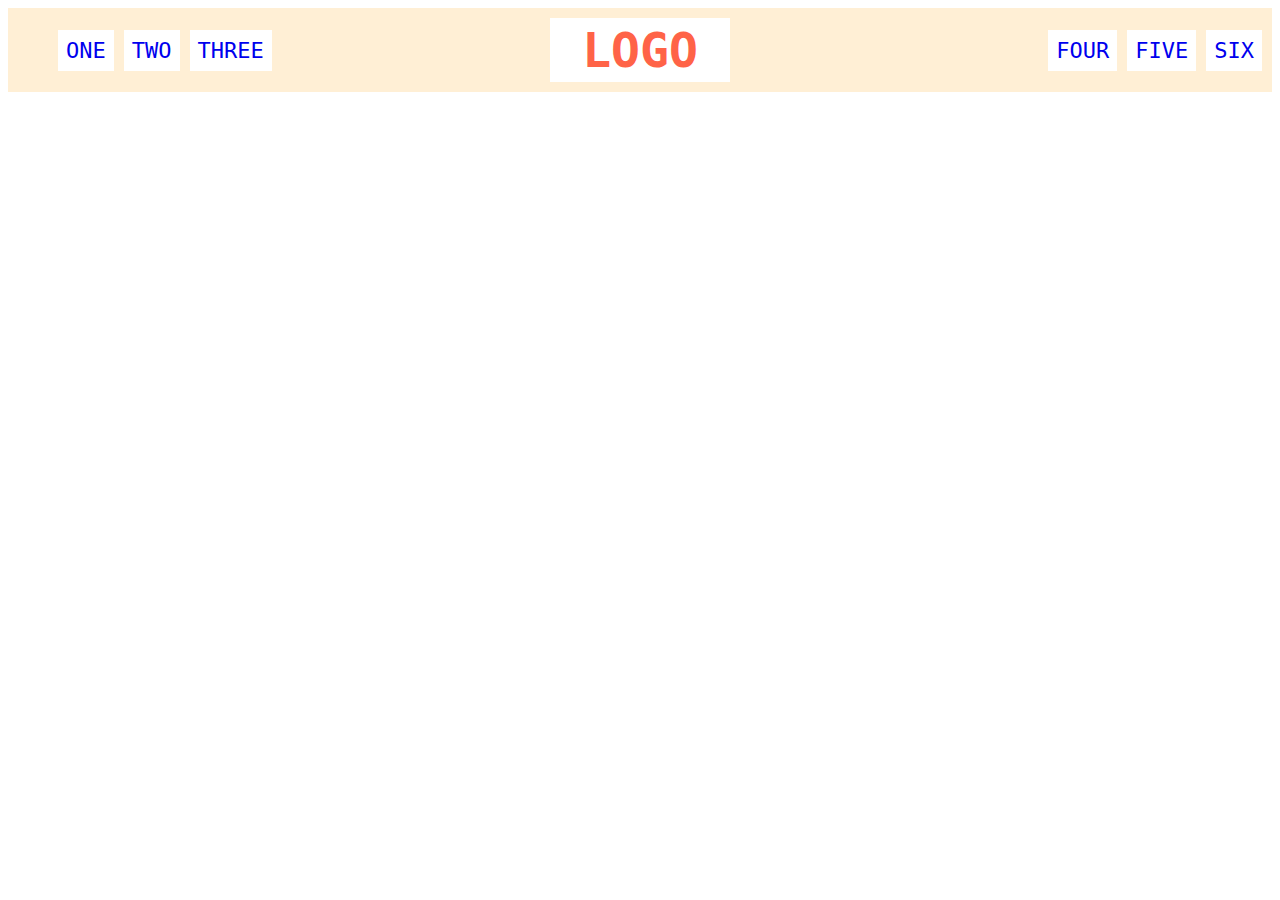
<file: flex/02-flex-header/index.html>
<!DOCTYPE html>
<html lang="en">

<head>
  <meta charset="UTF-8">
  <meta http-equiv="X-UA-Compatible" content="IE=edge">
  <meta name="viewport" content="width=device-width, initial-scale=1.0">
  <title>Flex Header</title>
  <link rel="stylesheet" href="style.css">
</head>

<body>
  <div class="header">
    <div class="left-links">
      <ul class="left">
        <li><a href="#">ONE</a></li>
        <li><a href="#">TWO</a></li>
        <li><a href="#">THREE</a></li>
      </ul>
    </div>
    <div class="logo">LOGO</div>
    <div class="right-links">
      <ul class="right">
        <li><a href="#">FOUR</a></li>
        <li><a href="#">FIVE</a></li>
        <li><a href="#">SIX</a></li>
      </ul>
    </div>
  </div>
</body>

</html>
</file>
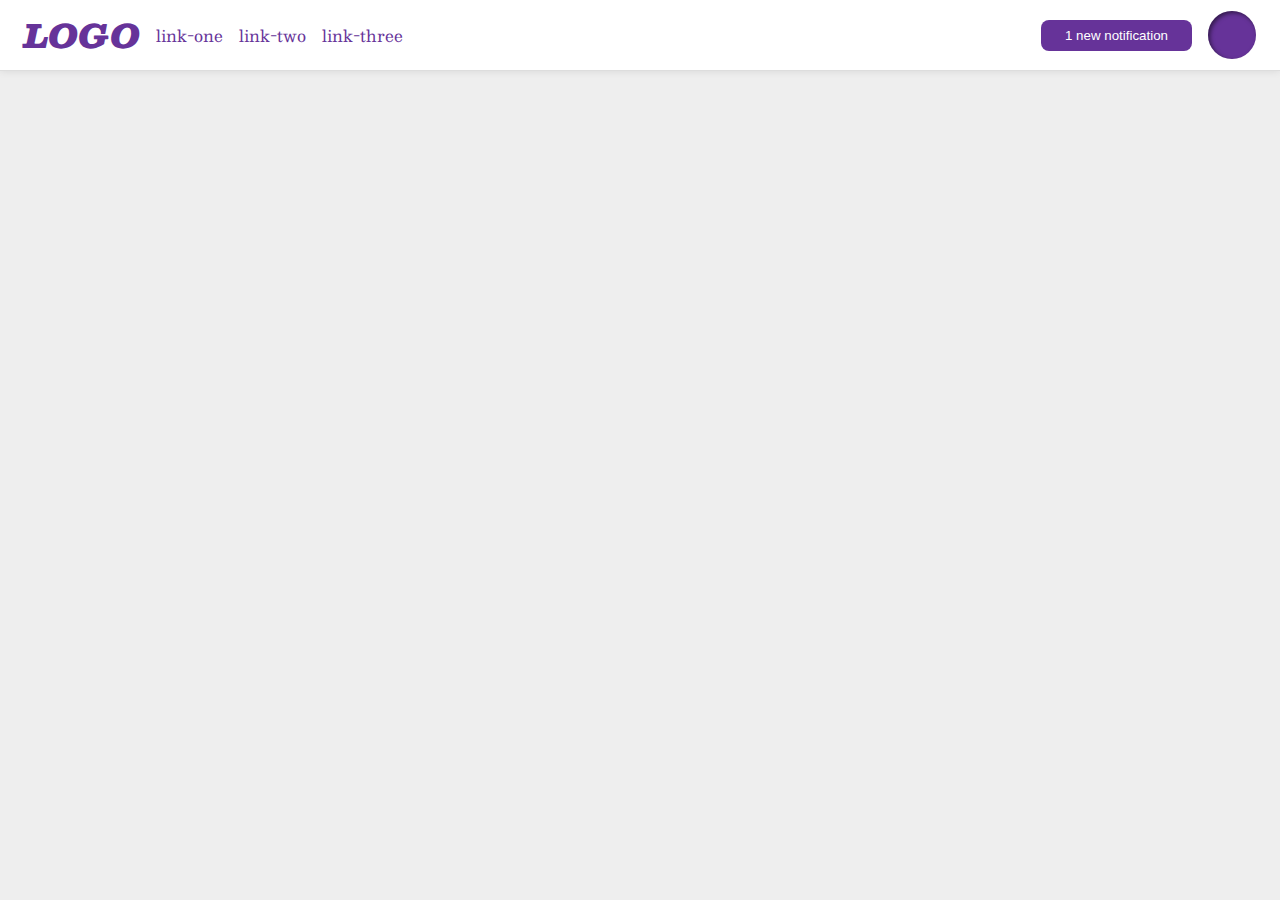
<file: flex/03-flex-header-2/index.html>
<!DOCTYPE html>
<html lang="en">

<head>
  <meta charset="UTF-8">
  <meta http-equiv="X-UA-Compatible" content="IE=edge">
  <meta name="viewport" content="width=device-width, initial-scale=1.0">
  <title>Flex Header 2</title>
  <link rel="stylesheet" href="style.css">
</head>

<body>
  <div class="header">

    <div class="left-side">
      <div class="logo">
        LOGO
      </div>
      <ul class="links">
        <li><a href="google.com">link-one</a></li>
        <li><a href="google.com">link-two</a></li>
        <li><a href="google.com">link-three</a></li>
      </ul>
    </div>


    <div class="right-side">
      <button class="notifications">
        1 new notification
      </button>
      <div class="profile-image"></div>
    </div>

  </div>
</body>

</html>
</file>
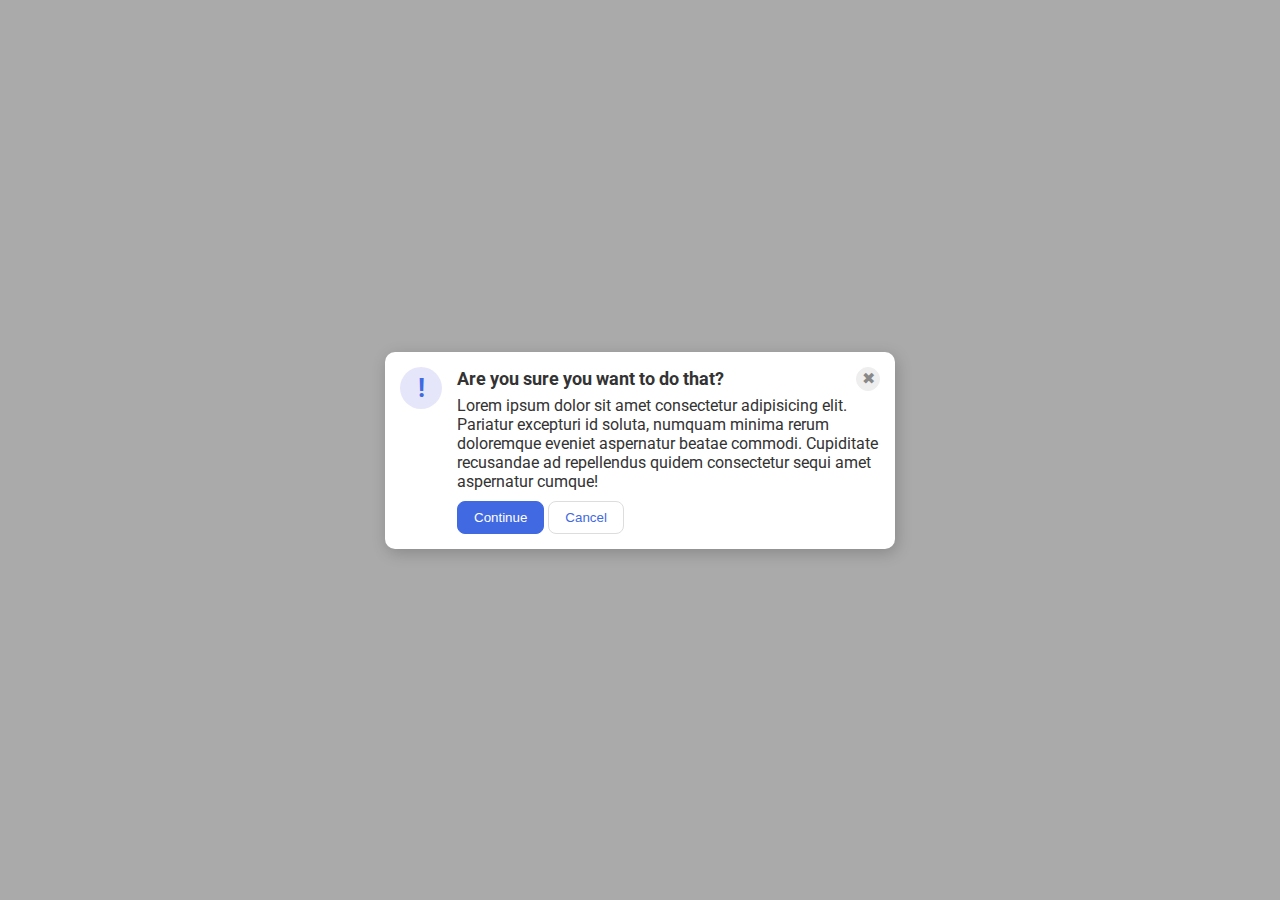
<file: flex/05-flex-modal/index.html>
<!DOCTYPE html>
<html lang="en">

<head>
  <meta charset="UTF-8">
  <meta http-equiv="X-UA-Compatible" content="IE=edge">
  <meta name="viewport" content="width=device-width, initial-scale=1.0">
  <link rel="stylesheet" href="style.css">
  <title>Modal</title>
</head>

<body>
  <div class="modal">
    <div class="icon">!</div>
    <div class="container">
      <div class="header">Are you sure you want to do that?
        <button class="close-button">✖</button>
      </div>
      <div class="text">Lorem ipsum dolor sit amet consectetur adipisicing elit. Pariatur excepturi id soluta, numquam
        minima rerum doloremque eveniet aspernatur beatae commodi. Cupiditate recusandae ad repellendus quidem
        consectetur
        sequi amet aspernatur cumque!</div>
      <button class="continue">Continue</button>
      <button class="cancel">Cancel</button>
    </div>

  </div>
</body>

</html>
</file>
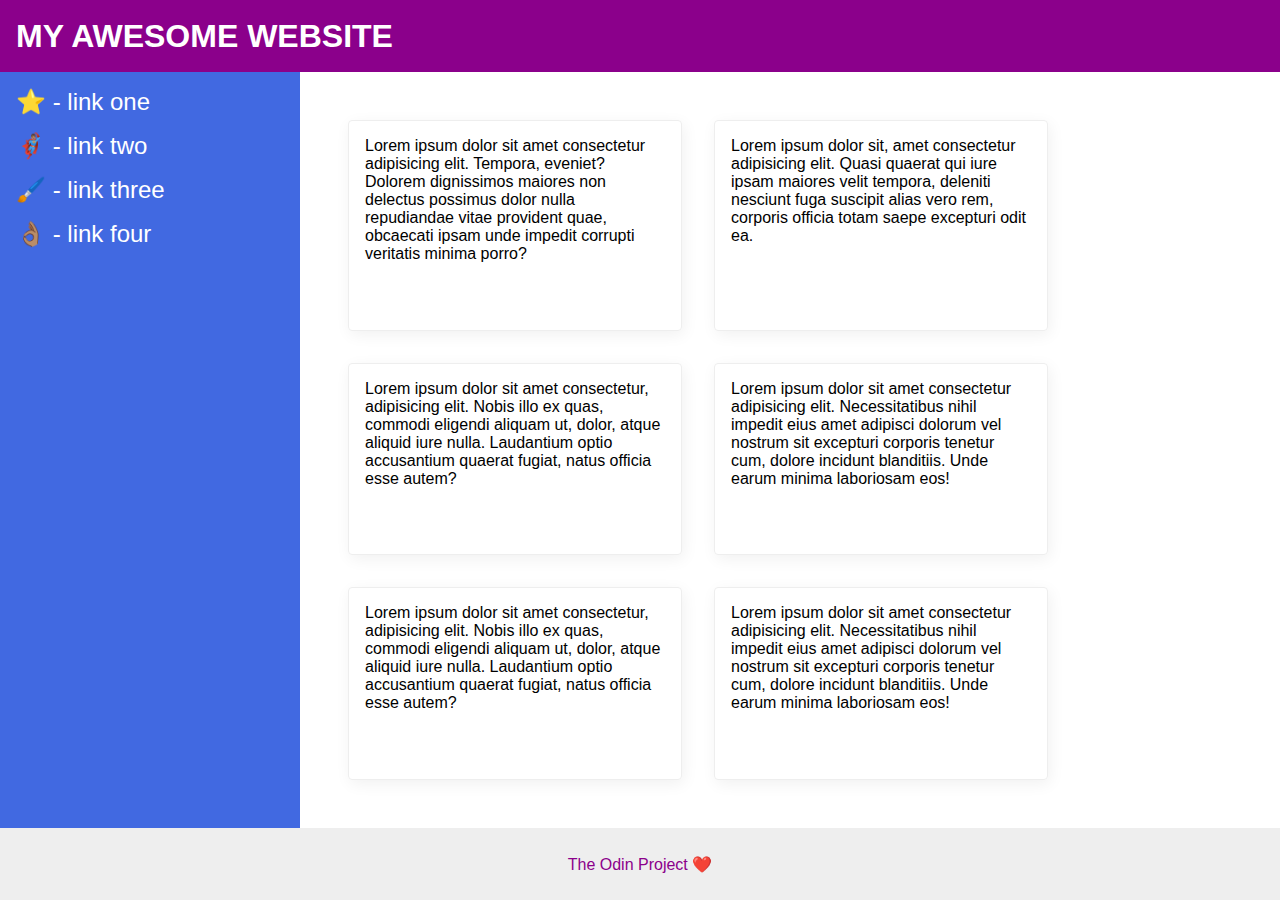
<file: flex/07-flex-layout-2/index.html>
<!DOCTYPE html>
<html lang="en">

<head>
  <meta charset="UTF-8">
  <meta http-equiv="X-UA-Compatible" content="IE=edge">
  <meta name="viewport" content="width=device-width, initial-scale=1.0">
  <title>The Holy Grail</title>
  <link rel="stylesheet" href="style.css">
</head>

<body>
  <div class="header">
    MY AWESOME WEBSITE
  </div>
  <div class="middle">
    <div class="sidebar">
      <ul>
        <li><a href="#">⭐ - link one</a></li>
        <li><a href="#">🦸🏽‍♂️ - link two</a></li>
        <li><a href="#">🖌️ - link three</a></li>
        <li><a href="#">👌🏽 - link four</a></li>
      </ul>
    </div>

    <div class="content">
      <div class="card">Lorem ipsum dolor sit amet consectetur adipisicing elit. Tempora, eveniet? Dolorem dignissimos
        maiores non delectus possimus dolor nulla repudiandae vitae provident quae, obcaecati ipsam unde impedit
        corrupti
        veritatis minima porro?</div>
      <div class="card">Lorem ipsum dolor sit, amet consectetur adipisicing elit. Quasi quaerat qui iure ipsam maiores
        velit tempora, deleniti nesciunt fuga suscipit alias vero rem, corporis officia totam saepe excepturi odit ea.
      </div>
      <div class="card">Lorem ipsum dolor sit amet consectetur, adipisicing elit. Nobis illo ex quas, commodi eligendi
        aliquam ut, dolor, atque aliquid iure nulla. Laudantium optio accusantium quaerat fugiat, natus officia esse
        autem?</div>
      <div class="card">Lorem ipsum dolor sit amet consectetur adipisicing elit. Necessitatibus nihil impedit eius amet
        adipisci dolorum vel nostrum sit excepturi corporis tenetur cum, dolore incidunt blanditiis. Unde earum minima
        laboriosam eos!</div>
      <div class="card">Lorem ipsum dolor sit amet consectetur, adipisicing elit. Nobis illo ex quas, commodi eligendi
        aliquam ut, dolor, atque aliquid iure nulla. Laudantium optio accusantium quaerat fugiat, natus officia esse
        autem?</div>
      <div class="card">Lorem ipsum dolor sit amet consectetur adipisicing elit. Necessitatibus nihil impedit eius amet
        adipisci dolorum vel nostrum sit excepturi corporis tenetur cum, dolore incidunt blanditiis. Unde earum minima
        laboriosam eos!</div>
    </div>
  </div>
  <div class="footer">
    The Odin Project ❤️
  </div>
</body>

</html>
</file>
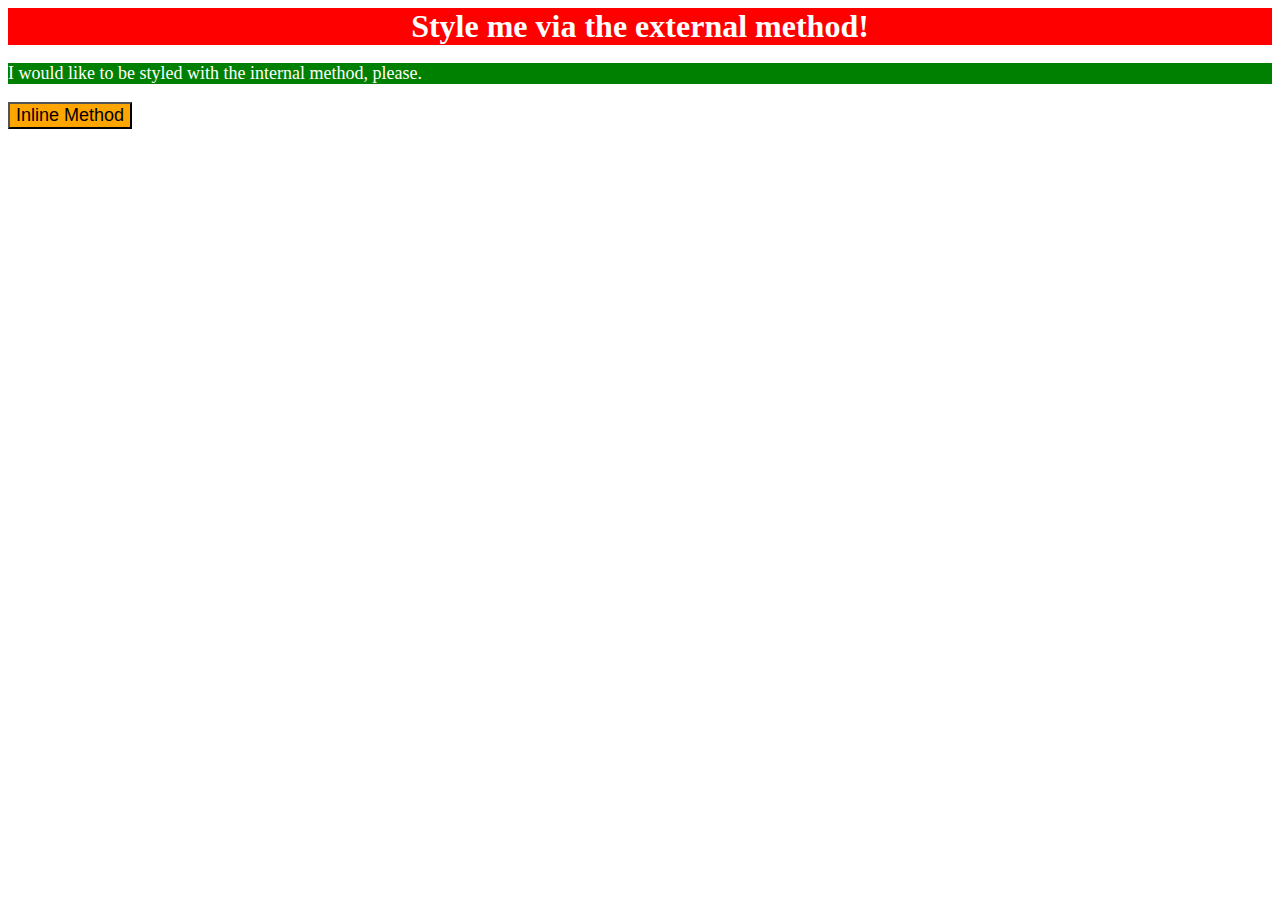
<file: foundations/01-css-methods/index.html>
<!DOCTYPE html>
<html lang="en">

<head>
  <meta charset="UTF-8">
  <meta http-equiv="X-UA-Compatible" content="IE=edge">
  <meta name="viewport" content="width=device-width, initial-scale=1.0">
  <link rel="stylesheet" href="style.css" />
  <title>Methods for Adding CSS</title>
  <style>
    p {
      background-color: green;
      color: white;
      font-size: 18px;
    }
  </style>
</head>

<body>
  <div>Style me via the external method!</div>
  <p>I would like to be styled with the internal method, please.</p>
  <button style="background-color: orange; font-size: 18px;">Inline Method</button>
</body>

</html>
</file>
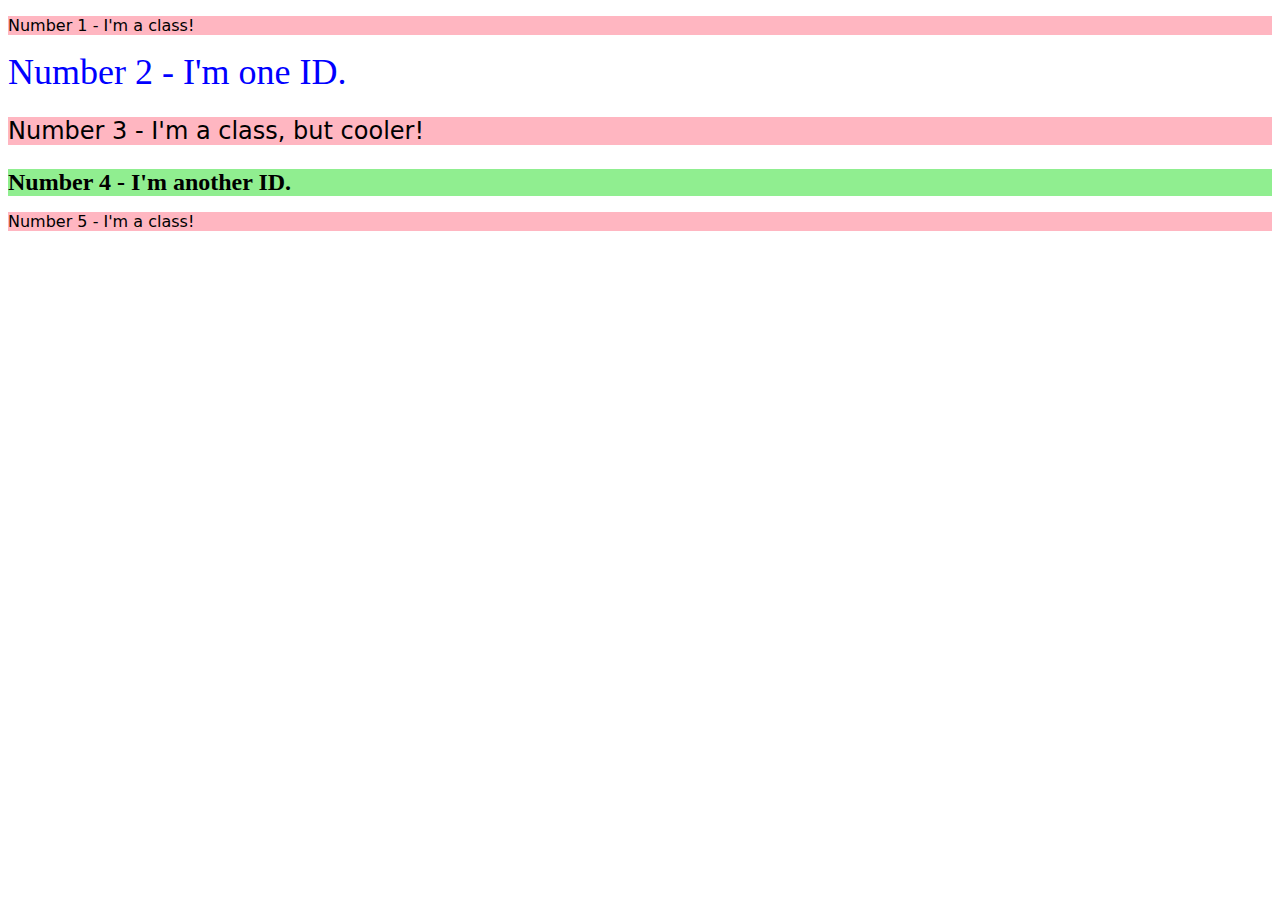
<file: foundations/02-class-id-selectors/index.html>
<!DOCTYPE html>
<html lang="en">

<head>
  <meta charset="UTF-8">
  <meta http-equiv="X-UA-Compatible" content="IE=edge">
  <meta name="viewport" content="width=device-width, initial-scale=1.0">
  <title>Class and ID Selectors</title>
  <link rel="stylesheet" href="style.css">
</head>

<body>
  <p>Number 1 - I'm a class!</p>
  <div class="second-element">Number 2 - I'm one ID.</div>
  <p class="third-element">Number 3 - I'm a class, but cooler!</p>
  <div class="fourth-element">Number 4 - I'm another ID.</div>
  <p>Number 5 - I'm a class!</p>
</body>

</html>
</file>
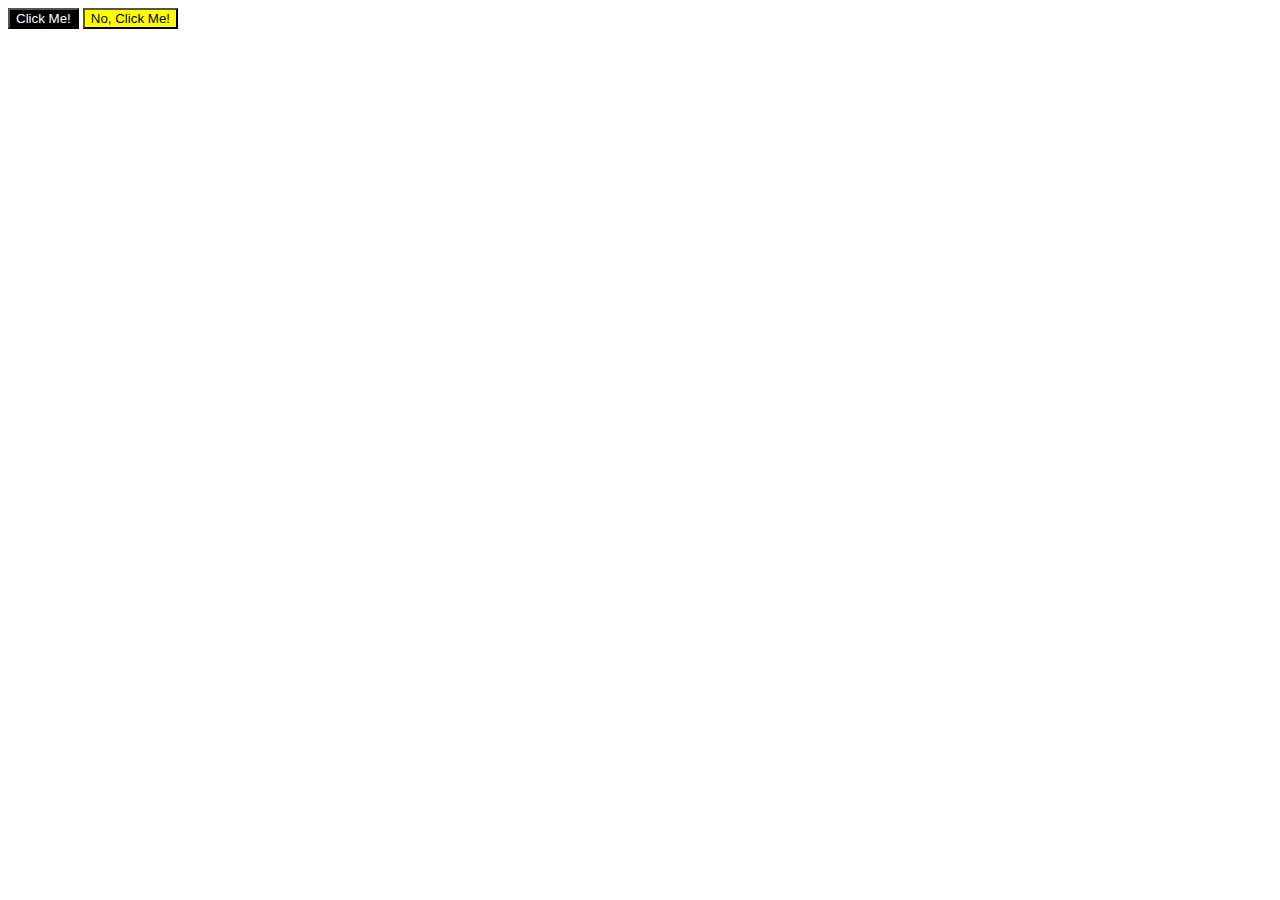
<file: foundations/03-grouping-selectors/index.html>
<!DOCTYPE html>
<html lang="en">

<head>
  <meta charset="UTF-8">
  <meta http-equiv="X-UA-Compatible" content="IE=edge">
  <meta name="viewport" content="width=device-width, initial-scale=1.0">
  <title>Grouping Selectors</title>
  <link rel="stylesheet" href="style.css">
</head>

<body>
  <button class="first-btn">Click Me!</button>
  <button class="second-btn">No, Click Me!</button>
</body>

</html>
</file>
<file: flex/02-flex-header/style.css>
.header  {
  font-family: monospace;
  background: papayawhip;
  display: flex;
  justify-content: space-between;
  align-items: center;
  padding: 10px;
}

.logo {
  font-size: 48px;
  font-weight: 900;
  color: tomato;
  background: white;
  padding: 4px 32px;
  display: flex;
  justify-content: center;
  align-items: center;
}

ul {
  /* this removes the dots on the list items*/
  list-style-type: none;
  display: flex;
  gap: 10px;
  
}

a {
  font-size: 22px;
  background: white;
  padding: 8px;
  /* this removes the line under the links */
  text-decoration: none;
  
}
</file>
<file: flex/03-flex-header-2/style.css>
/* this is some magical font-importing.  
you'll learn about it later. */
@import url('https://fonts.googleapis.com/css2?family=Besley:ital,wght@0,400;1,900&display=swap');

body {
  margin: 0;
  background: #eee;
  font-family: Besley, serif;
}

.header {
  background: white;
  border-bottom: 1px solid #ddd;
  box-shadow: 0 0 8px rgba(0,0,0,.1);

  display: flex;
  align-items: center;
  justify-content: space-between;
  padding: 8px;
}

.profile-image {
  background: rebeccapurple;
  box-shadow: inset 2px 2px 4px rgba(0,0,0,.5);
  border-radius: 50%;
  width: 48px;
  height: 48px;

  margin-right: 16px;
}

.logo {
  color: rebeccapurple;
  font-size: 32px;
  font-weight: 900;
  font-style: italic;

  margin-left: 16px;
}

button {
  border: none;
  border-radius: 8px;
  background: rebeccapurple;
  color: white;
  padding: 8px 24px;
}

a {
  /* this removes the line under our links */
  text-decoration: none;
  color: rebeccapurple;
}

ul {
  list-style-type: none;

  display: flex;
  gap: 16px;
  margin: 0;
  padding: 0;
}

.right-side, .left-side {
  display: flex;
  align-items: center;
  gap: 16px;
  
}
</file>
<file: flex/05-flex-modal/style.css>
@import url('https://fonts.googleapis.com/css2?family=Roboto:wght@400;700&display=swap');

html, body {
  height: 100%;
}

body {
  font-family: Roboto, sans-serif;
  margin: 0;
  background: #aaa;
  color: #333;
  /* I'll give you this one for free lol */
  display: flex;
  align-items: center;
  justify-content: center;
}

.modal {
  background: white;
  width: 480px;
  border-radius: 10px;
  box-shadow: 2px 4px 16px rgba(0,0,0,.2);
}

.icon {
  color: royalblue;
  font-size: 26px;
  font-weight: 700;
  background: lavender;
  width: 42px;
  height: 42px;
  border-radius: 50%;
  display: flex;
  align-items: center;
  justify-content: center;
}

.close-button {
  background: #eee;
  border-radius: 50%;
  color: #888;
  font-weight: 400;
  font-size: 16px;
  height: 24px;
  width: 24px;
  display: flex;
  align-items: center;
  justify-content: center;
  border: 1px solid #eee;
  padding: 0;
}

button {
  cursor: pointer;
  padding: 8px 16px;
  border-radius: 8px;
}

button.continue {
  background: royalblue;
  border: 1px solid royalblue;
  color: white;
}

button.cancel {
  background: white;
  border: 1px solid #ddd;
  color: royalblue;
}

/* ------------ */

.modal {
  padding: 15px;
  display: flex;
  gap: 15px;
}
.icon {
  flex-shrink: 0;
}
.header {
  display: flex;
  justify-content: space-between;
  font-weight: bold;
  font-size: 18px;
  align-items: center;
  margin-bottom: 5px;
}
.text {
  margin-bottom: 10px;
}
</file>
<file: flex/07-flex-layout-2/style.css>
body {
  font-family: -apple-system, BlinkMacSystemFont, 'Segoe UI', Roboto, Oxygen, Ubuntu, Cantarell, 'Open Sans', 'Helvetica Neue', sans-serif;
  margin: 0;
  min-height: 100vh;
}

.header {
  height: 72px;
  background: darkmagenta;
  color: white;
}

.footer {
  height: 72px;
  background: #eee;
  color: darkmagenta;
}

.sidebar {
  width: 300px;
  background: royalblue;
  box-sizing: border-box;
}

.card {
  border: 1px solid #eee;
  box-shadow: 2px 4px 16px rgba(0,0,0,.06);
  border-radius: 4px;
}

/* ----------- */

body {
  display: flex;
  flex-direction: column;
}
.sidebar {
  flex-shrink: 0;
  padding: 16px;
}
.content {
  display: flex;
  flex-wrap: wrap;
  padding: 32px;
}
.card {
  padding: 16px;
  margin: 16px;
  width: 300px;
}
.footer {
  display: flex;
  justify-content: center;
  align-items: center;
}
.header {
  font-size: 32px;
  font-weight: 900;
  display: flex;
  align-items: center;
  padding: 0 16px;
}
a {
  text-decoration: none;
  color: white;
  font-size: 24px;
}
ul {
  list-style-type: none;
  margin: 0;
  padding: 0;
}
.middle {
  display: flex;
  flex: 1;
}
li {
  margin-bottom: 16px;
}
</file>
<file: foundations/01-css-methods/style.css>
div {
    background-color: red;
    color:white;
    font-size: 32px;
    text-align: center;
    font-weight: bold;   
}
</file>
<file: foundations/02-class-id-selectors/style.css>
p {
    background-color: lightpink;
    font-family: "Verdana", "DejaVu Sans", 'sans-serif';
}
div.second-element {
    color: blue;
    font-size: 36px;
}
p.third-element {
    font-size: 24px;
}
div.fourth-element {
    background-color: lightgreen;
    font-size: 24px;
    font-weight: bold;
}
</file>
<file: foundations/03-grouping-selectors/style.css>
button.first-btn {
    background-color: black;
    color: white;
}

button.second-btn {
    background-color: yellow;

}
button.first-btn.second-btn {
    font-size: 28px;
    font-family: "Helvetica", "Times New Roman", "sans-serif";
}
</file>
